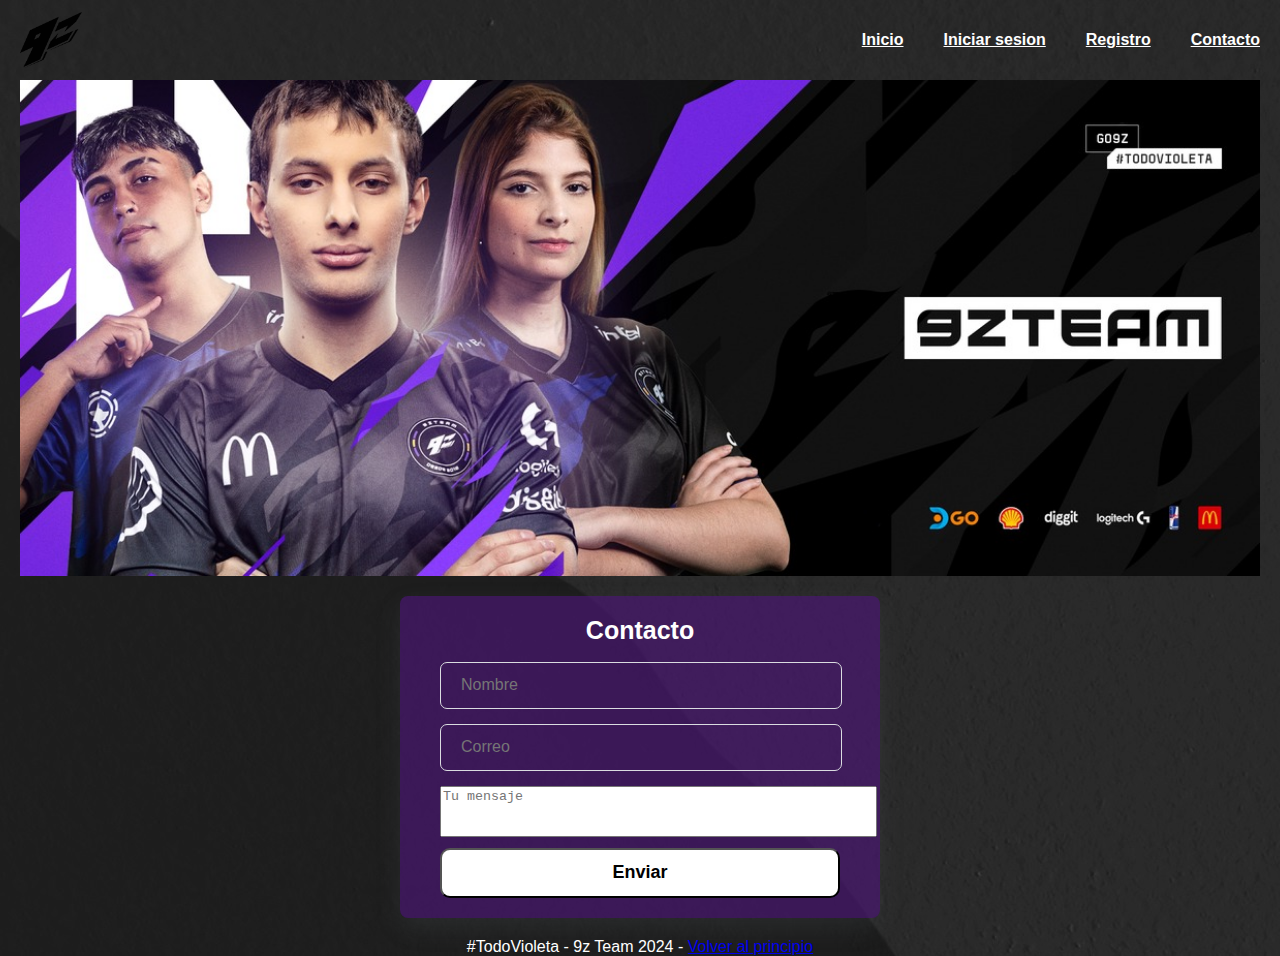
<file: contacto.html>
<!DOCTYPE html>
<html lang="es">
<head>
    <meta charset="UTF-8">
    <meta name="viewport" content="width=device-width, initial-scale=1.0">
    <link rel="shortcut icon" href="Recursos/IMG/9z_logo.png" type="image/x-icon">
    <link rel="stylesheet" type="text/css" href="contacto.css">
    <title>9z Team CS</title>
</head>
<style>
    body {
        background-image: url(Recursos/IMG/fondo-acuarela-negro.jpg);
    }
</style>
<body>
    
    <header>
        <div>
            <img src="Recursos/IMG/9z_logo2.png" class="logoHeader" id="logoHeader">
            <nav class="contenedorNav">
                <ul><a href="index.html" class="enlace">Inicio</a></ul>
                <ul><a href="login.html" class="enlace">Iniciar sesion</a></ul>
                <ul><a href="register.html" class="enlace">Registro</a></ul>
                <ul><a href="contacto.html" class="enlace">Contacto</a></ul>
            </nav>
            </div>
        <img src="Recursos/IMG/9z_banner.jpeg" class="bannerHeader" alt="9z Banner">
    </header>
    <main>
        <div class="contactFrm">
            <form class="form">
              <h1 class="title">Contacto</h1>
        
              <div class="inputContainer">
                  <input type="text" class="input" placeholder="Nombre" required>
              </div>
        
              <div class="inputContainer">
                  <input type="email" class="input" placeholder="Correo" required>
              </div>

              <div class="inputContainer">
                <textarea name="mensaje" id="textMsg" cols="52" rows="3" placeholder="Tu mensaje"></textarea>
            </div>
        
              <input type="submit" class="submitBtn" value="Enviar">
            </form>
          </div>
    </main>
</body>
<footer>#TodoVioleta - 9z Team 2024 - <a href="#logoHeader">Volver al principio</a></footer>
</html>
</file>
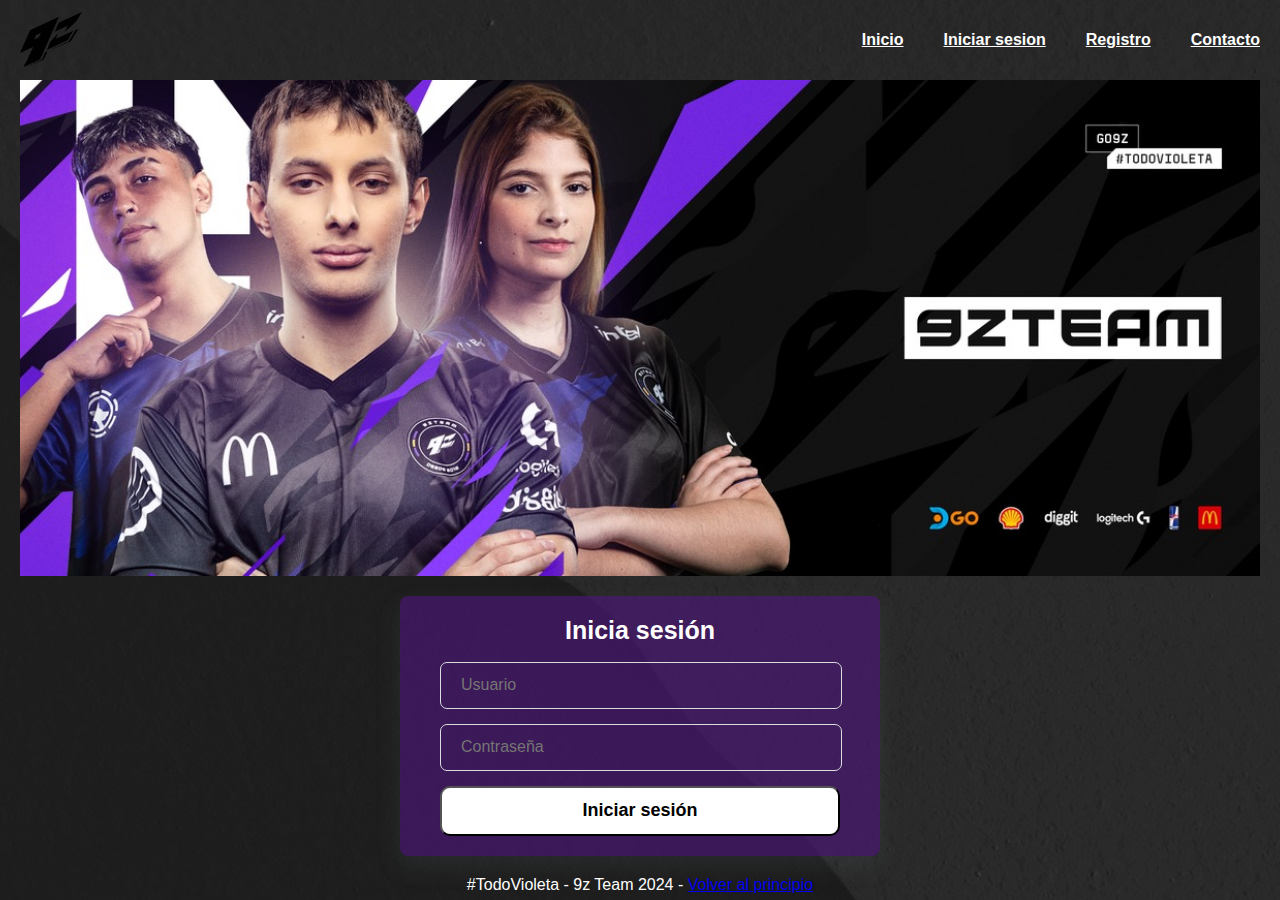
<file: login.html>
<!DOCTYPE html>
<html lang="es">
<head>
    <meta charset="UTF-8">
    <meta name="viewport" content="width=device-width, initial-scale=1.0">
    <link rel="shortcut icon" href="Recursos/IMG/9z_logo.png" type="image/x-icon">
    <link rel="stylesheet" type="text/css" href="login.css">
    <title>9z Team CS</title>
</head>
<style>
    body {
        background-image: url(Recursos/IMG/fondo-acuarela-negro.jpg);
    }
</style>
<body>
    
    <header>
        <div>
            <img src="Recursos/IMG/9z_logo2.png" class="logoHeader" id="logoHeader">
            <nav class="contenedorNav">
                <ul><a href="index.html" class="enlace">Inicio</a></ul>
                <ul><a href="login.html" class="enlace">Iniciar sesion</a></ul>
                <ul><a href="register.html" class="enlace">Registro</a></ul>
                <ul><a href="contacto.html" class="enlace">Contacto</a></ul>
            </nav>
            </div>
        <img src="Recursos/IMG/9z_banner.jpeg" class="bannerHeader" alt="9z Banner">
    </header>

    <main>
        <div class="loginFrm">
            <form class="form">
              <h1 class="title">Inicia sesión</h1>
        
              <div class="inputContainer">
                  <input type="text" class="input" placeholder="Usuario" required>
              </div>
        
              <div class="inputContainer">
                  <input type="password" class="input" placeholder="Contraseña" required minlength="8" maxlength="20">
              </div>
        
              <input type="submit" class="submitBtn" value="Iniciar sesión">
            </form>
          </div>
    </main>

    </body>
    <footer>#TodoVioleta - 9z Team 2024 - <a href="#logoHeader">Volver al principio</a></footer>
</html>
</file>
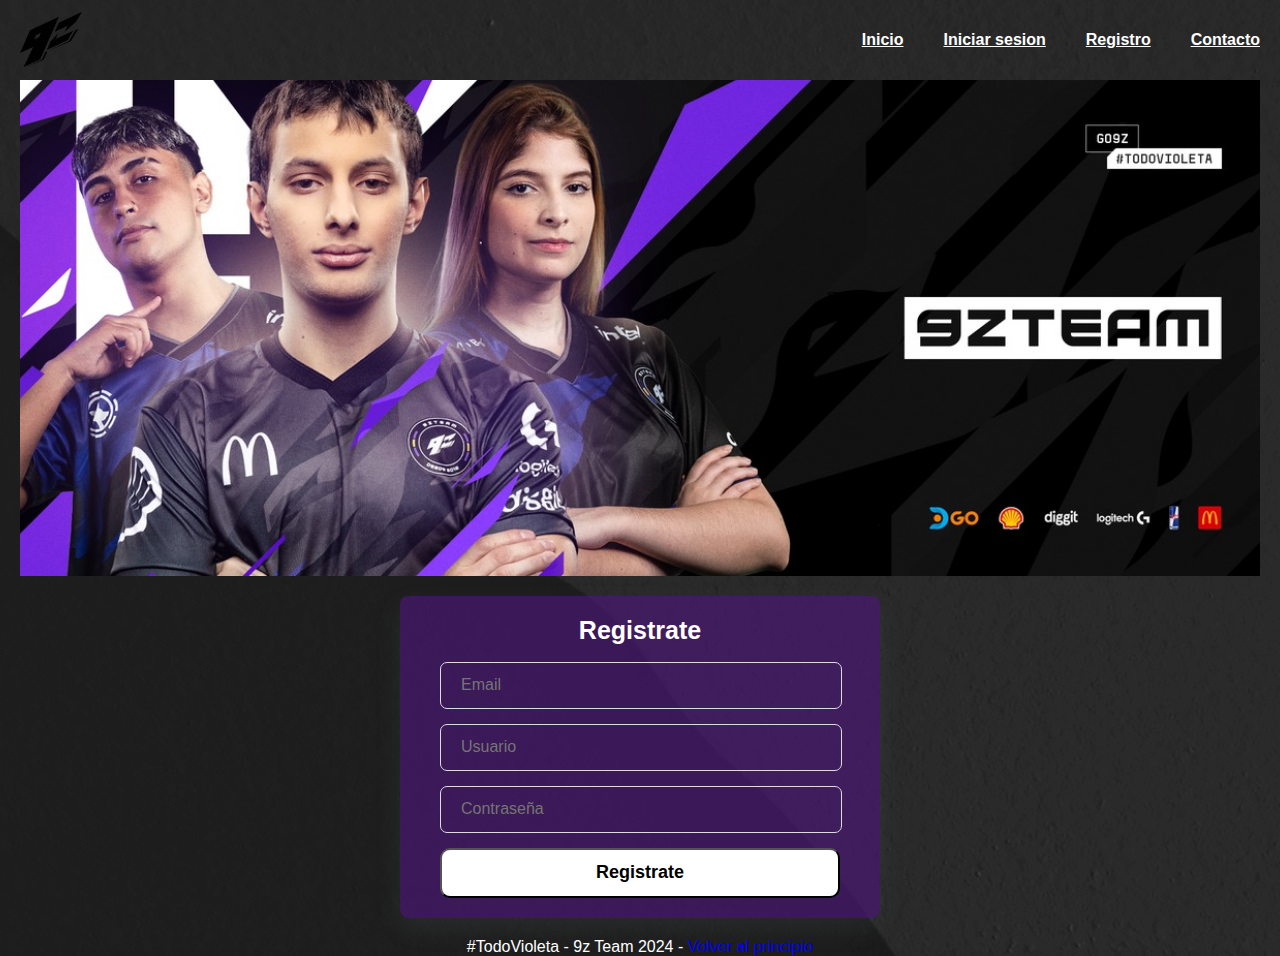
<file: register.html>
<!DOCTYPE html>
<html lang="es">
<head>
    <meta charset="UTF-8">
    <meta name="viewport" content="width=device-width, initial-scale=1.0">
    <link rel="shortcut icon" href="Recursos/IMG/9z_logo.png" type="image/x-icon">
    <link rel="stylesheet" type="text/css" href="register.css">
    <title>9z Team CS</title>
</head>
<style>
    body {
        background-image: url(Recursos/IMG/fondo-acuarela-negro.jpg);
    }
</style>
<body>
    
    <header>
        <div>
            <img src="Recursos/IMG/9z_logo2.png" class="logoHeader" id="logoHeader">
            <nav class="contenedorNav">
                <ul><a href="index.html" class="enlace">Inicio</a></ul>
                <ul><a href="login.html" class="enlace">Iniciar sesion</a></ul>
                <ul><a href="register.html" class="enlace">Registro</a></ul>
                <ul><a href="contacto.html" class="enlace">Contacto</a></ul>
            </nav>
            </div>
        <img src="Recursos/IMG/9z_banner.jpeg" class="bannerHeader" alt="9z Banner">
    </header>
    <main>
        <div class="signupFrm">
            <form class="form">
              <h1 class="title">Registrate</h1>
        
              <div class="inputContainer">
                  <input type="email" class="input" placeholder="Email" required>
              </div>
        
              <div class="inputContainer">
                  <input type="text" class="input" placeholder="Usuario" required>
              </div>
        
              <div class="inputContainer">
                  <input type="password" class="input" placeholder="Contraseña" required minlength="8" maxlength="20">
              </div>
        
              <input type="submit" class="submitBtn" value="Registrate">
            </form>
          </div>
    </main>
</body>
<footer>#TodoVioleta - 9z Team 2024 - <a href="#logoHeader">Volver al principio</a></footer>
</html>
</file>
<file: contacto.css>
body {
    font-family: Arial, Helvetica, sans-serif;
    margin: 0 20px 0 20px;
}

header {
    margin-bottom: 20px;
  }

.bannerHeader {
display: flex;
width: 100%;
}

header div {
  display: flex;
  align-items: center;
  height: 40px;
  margin: 20px 0 20px 0;
}

  .logoHeader {
    width: 5%;
    }

  .contenedorNav {
    display: flex;
    align-items: flex-end;
    justify-content: flex-end;
    width: 100%;
}

.enlace {
    color:white;
    font-weight: 600;
}

.contactFrm {
  display: flex;
  justify-content: center;
  align-items: center;
  margin: 0 auto 20px auto;
}

.form {
  background-color: rgba(77, 22, 122, 0.63);
  color: white;
  width: 400px;
  border-radius: 8px;
  padding: 20px 40px;
  box-shadow: 0 10px 25px rgba(92, 99, 105, .2);
}

.title {
  font-size: 25px;
  margin-top: 0;
  margin-bottom: 50;
  text-align: center;
}

.inputContainer {
  position: relative;
  height: 45px;
  width: 90%;
  margin-bottom: 17px;
}

.input {
  position: absolute;
  color: white;
  top: 0px;
  left: 0px;
  height: 100%;
  width: 100%;
  border: 1px solid #DADCE0;
  border-radius: 7px;
  font-size: 16px;
  padding: 0 20px;
  outline: none;
  background: none;
  z-index: 1;
}

input[type=submit]{
  width: 100%;
  height: 50px;
  font-size: large;
  font-weight: 600;
  background-color: white;
  color: black;
  border-radius: 10px;
}

.submitBtn:hover{
  background-color: rgb(202, 202, 202);
  cursor: pointer;
}

.contenedorNav {
    display: flex;
}

div textarea {
resize: none;
}

footer {
  color: white;
  text-align: center;
}
</file>
<file: login.css>
body {
    font-family: Arial, Helvetica, sans-serif;
    margin: 0 20px 0 20px;
}

header {
    margin-bottom: 20px;
  }

.bannerHeader {
display: flex;
width: 100%;
}

header div {
  display: flex;
  align-items: center;
  height: 40px;
  margin: 20px 0 20px 0;
}

  .logoHeader {
    width: 5%;
    }

  .contenedorNav {
    display: flex;
    align-items: flex-end;
    justify-content: flex-end;
    width: 100%;
}

.enlace {
    color:white;
    font-weight: 600;
}

.contenedorNav {
    display: flex;
}

.loginFrm {
  display: flex;
  justify-content: center;
  align-items: center;
  margin: 0 auto 20px auto;
}

.form {
  background-color: rgba(77, 22, 122, 0.63);
  color: white;
  width: 400px;
  border-radius: 8px;
  padding: 20px 40px;
  box-shadow: 0 10px 25px rgba(92, 99, 105, .2);
}

.title {
  font-size: 25px;
  margin-top: 0;
  margin-bottom: 50;
  text-align: center;
}

.inputContainer {
  position: relative;
  height: 45px;
  width: 90%;
  margin-bottom: 17px;
}

.input {
  position: absolute;
  color: white;
  top: 0px;
  left: 0px;
  height: 100%;
  width: 100%;
  border: 1px solid #DADCE0;
  border-radius: 7px;
  font-size: 16px;
  padding: 0 20px;
  outline: none;
  background: none;
  z-index: 1;
}

input[type=submit]{
  width: 100%;
  height: 50px;
  font-size: large;
  font-weight: 600;
  background-color: white;
  color: black;
  border-radius: 10px;
}

.submitBtn:hover{
  background-color: rgb(202, 202, 202);
  cursor: pointer;
}

footer {
  color: white;
  text-align: center;
}
</file>
<file: register.css>
body {
    font-family: Arial, Helvetica, sans-serif;
    margin: 0 20px 0 20px;
}

header {
    margin-bottom: 20px;
  }

.bannerHeader {
display: flex;
width: 100%;
}

header div {
  display: flex;
  align-items: center;
  height: 40px;
  margin: 20px 0 20px 0;
}

  .logoHeader {
    width: 5%;
    }

  .contenedorNav {
    display: flex;
    align-items: flex-end;
    justify-content: flex-end;
    width: 100%;
}

.enlace {
    color:white;
    font-weight: 600;
}

.contenedorNav {
    display: flex;
}

.signupFrm {
  display: flex;
  justify-content: center;
  align-items: center;
  margin: 0 auto 20px auto;
}

.form {
  background-color: rgba(77, 22, 122, 0.63);
  color: white;
  width: 400px;
  border-radius: 8px;
  padding: 20px 40px;
  box-shadow: 0 10px 25px rgba(92, 99, 105, .2);
}

.title {
  font-size: 25px;
  margin-top: 0;
  margin-bottom: 50;
  text-align: center;
}

.inputContainer {
  position: relative;
  height: 45px;
  width: 90%;
  margin-bottom: 17px;
}

.input {
  position: absolute;
  color: white;
  top: 0px;
  left: 0px;
  height: 100%;
  width: 100%;
  border: 1px solid #DADCE0;
  border-radius: 7px;
  font-size: 16px;
  padding: 0 20px;
  outline: none;
  background: none;
  z-index: 1;
}

input[type=submit]{
  width: 100%;
  height: 50px;
  font-size: large;
  font-weight: 600;
  background-color: white;
  color: black;
  border-radius: 10px;
}

.submitBtn:hover{
  background-color: rgb(202, 202, 202);
  cursor: pointer;
}

footer {
  color: white;
  text-align: center;
}
</file>
